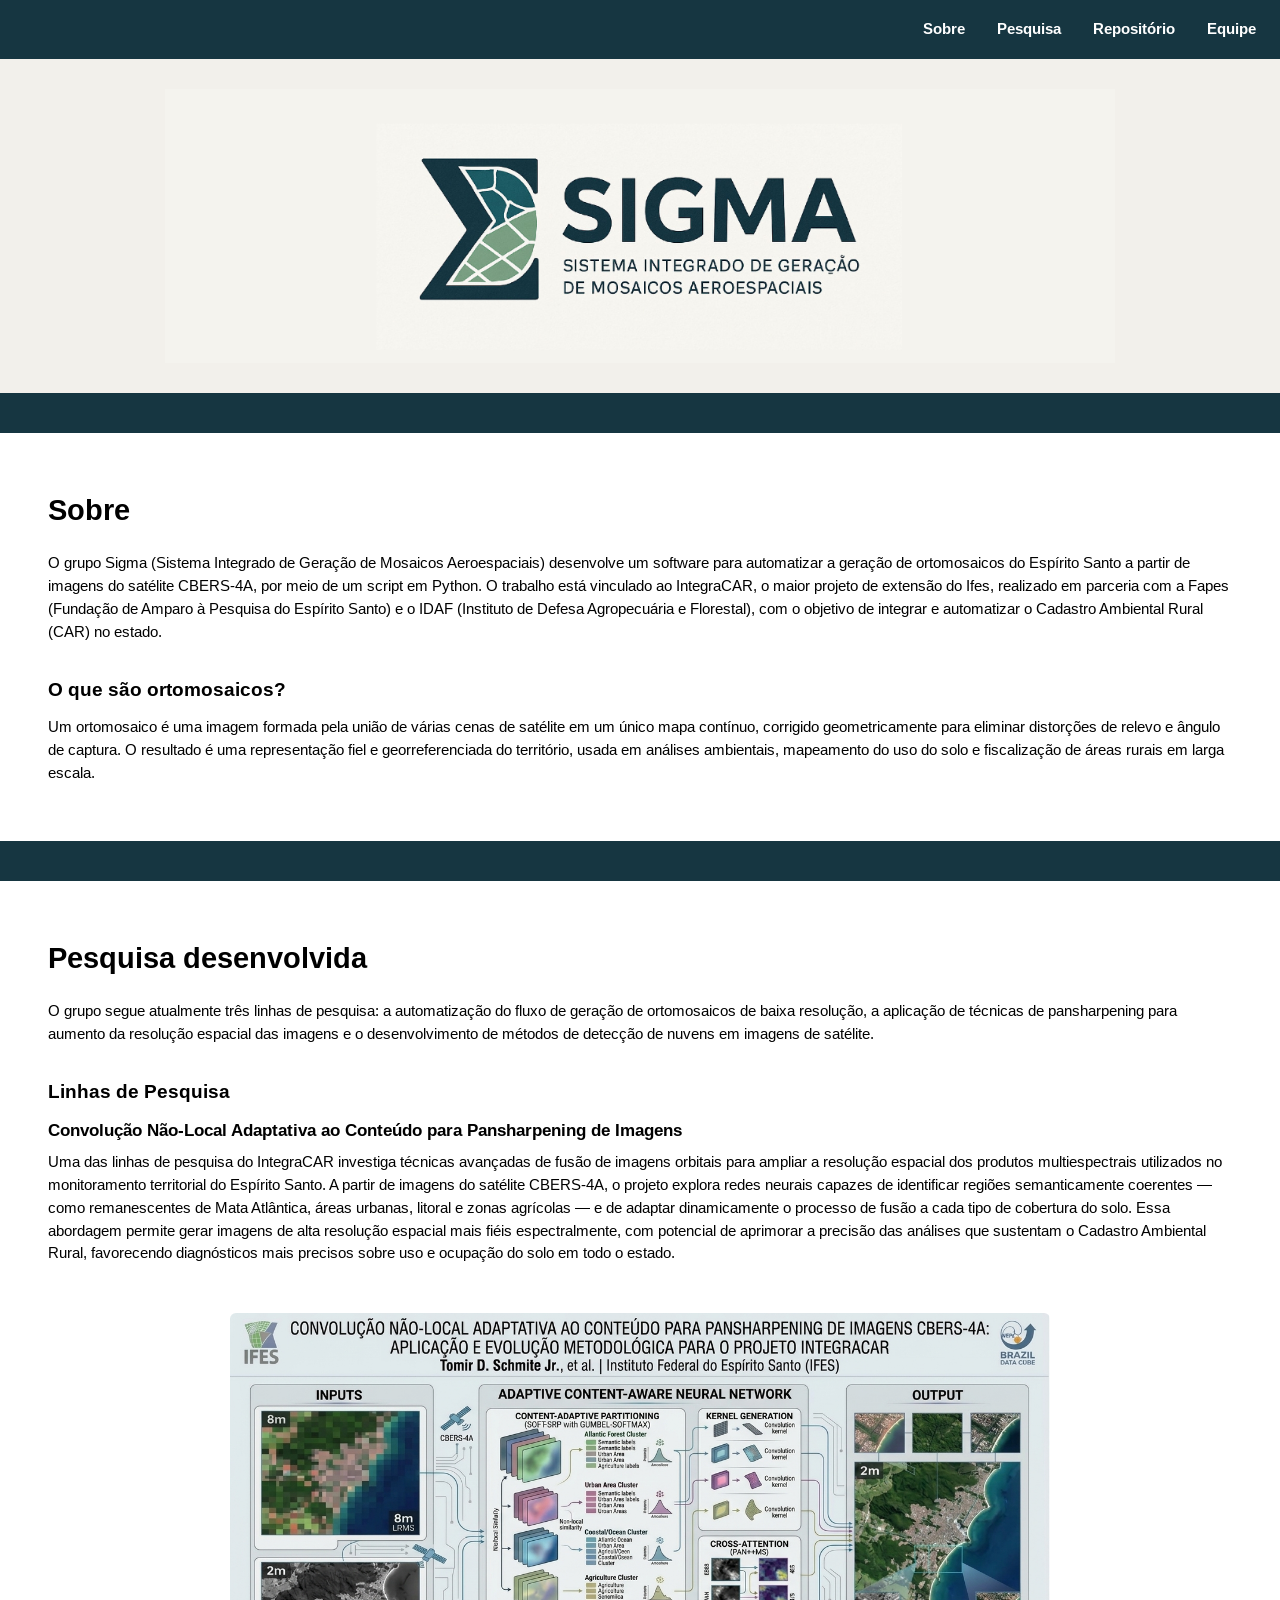
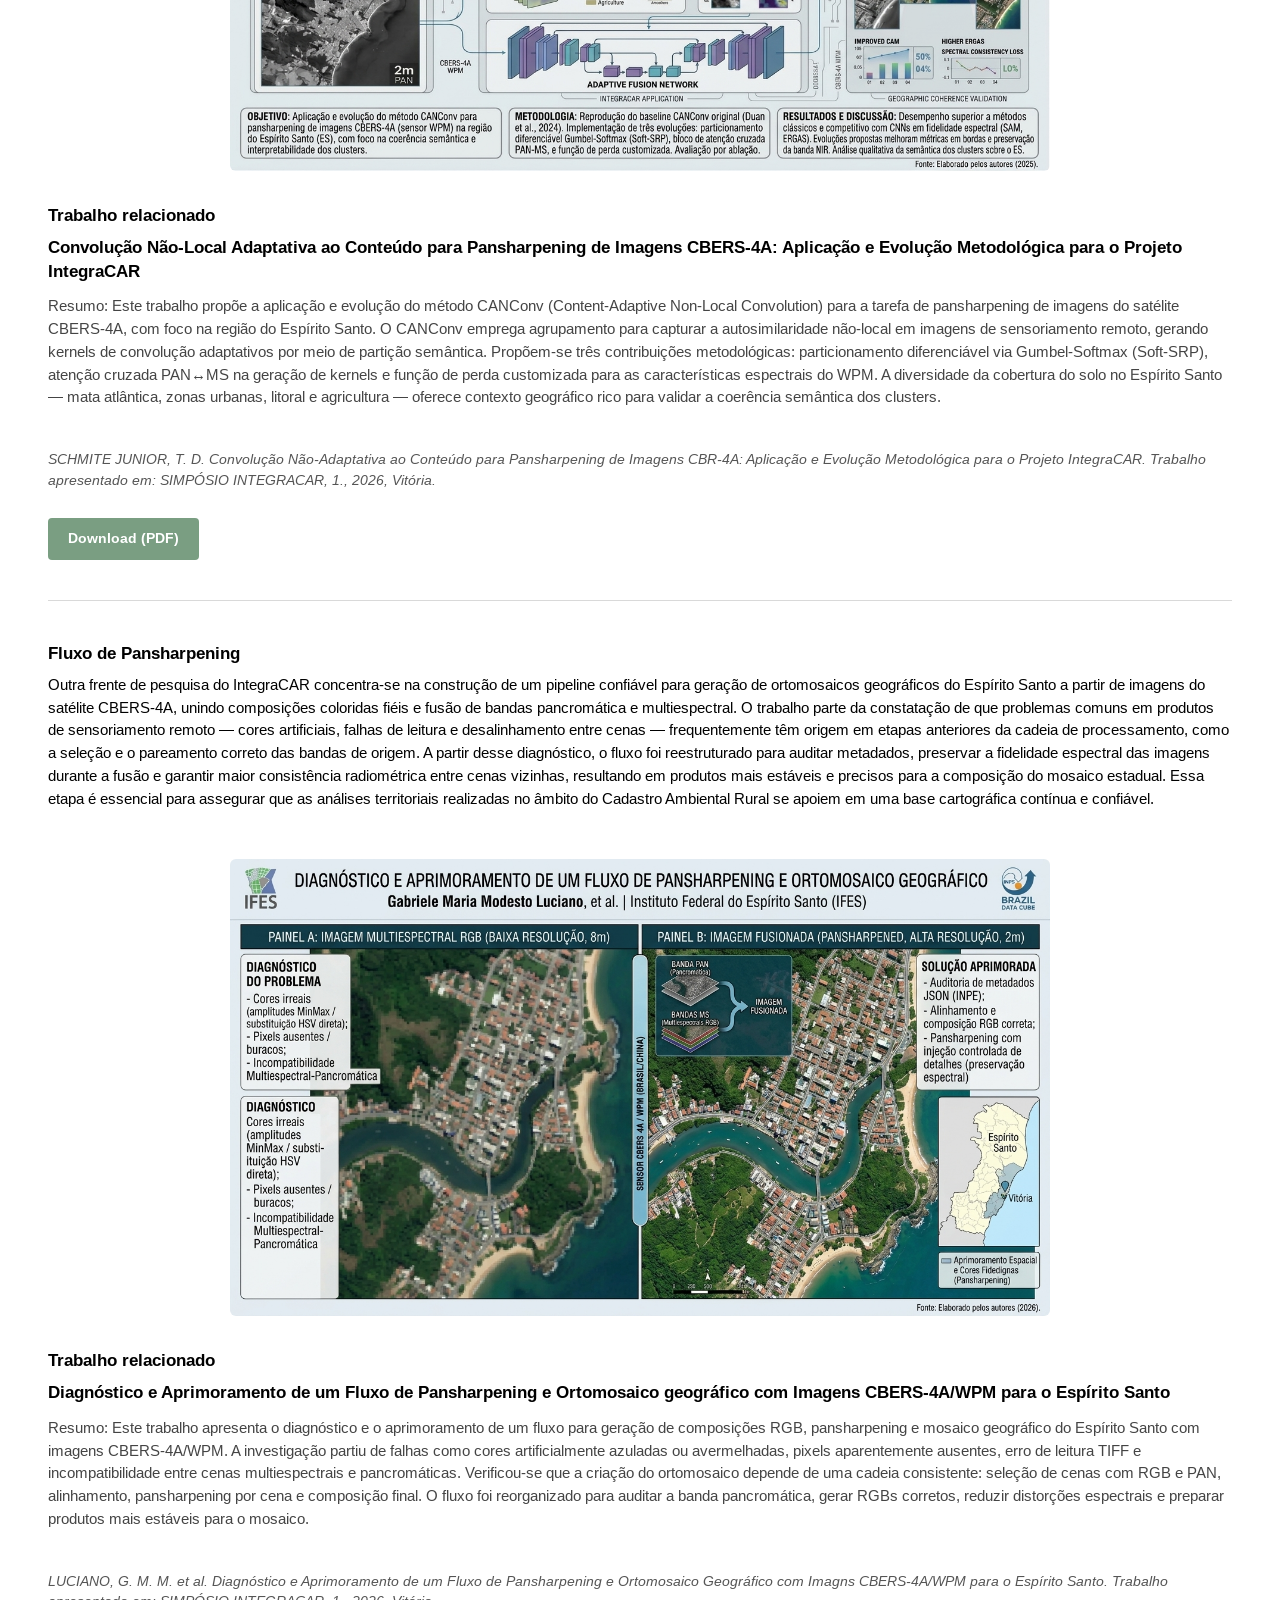
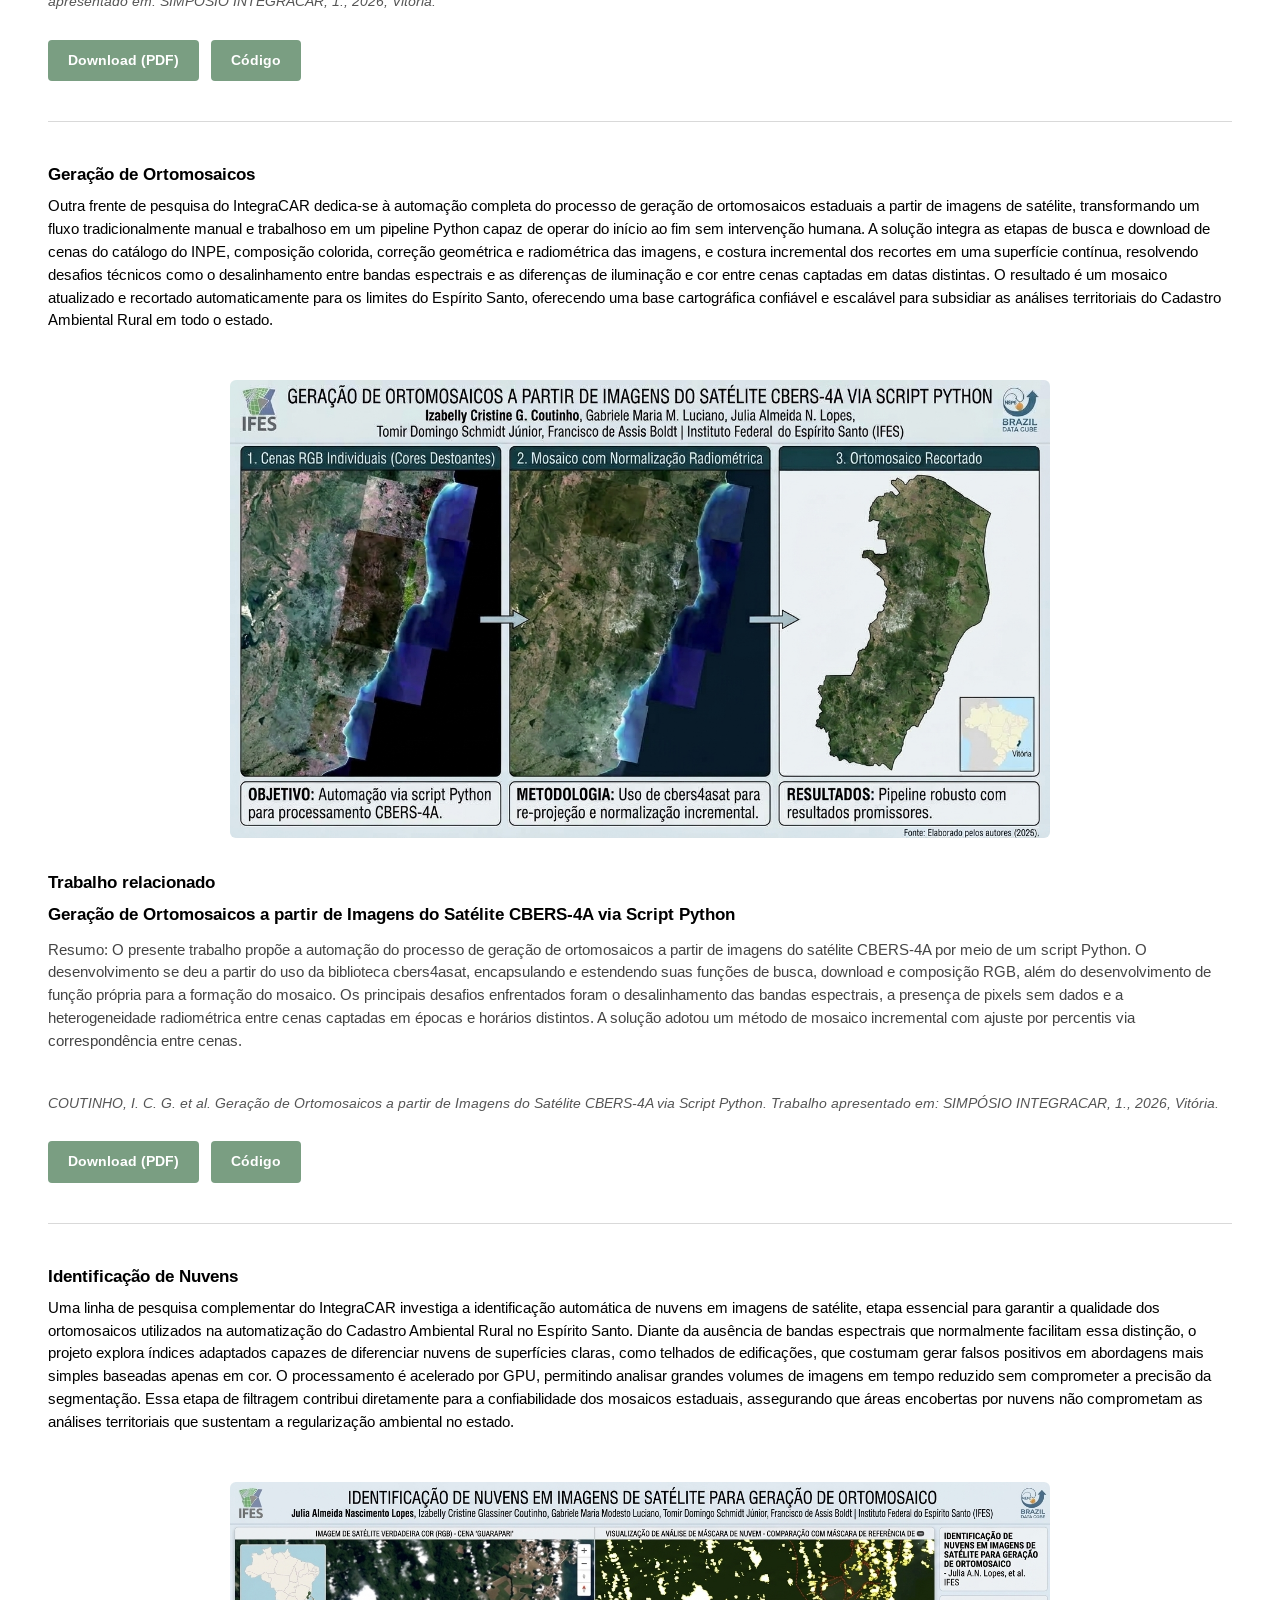
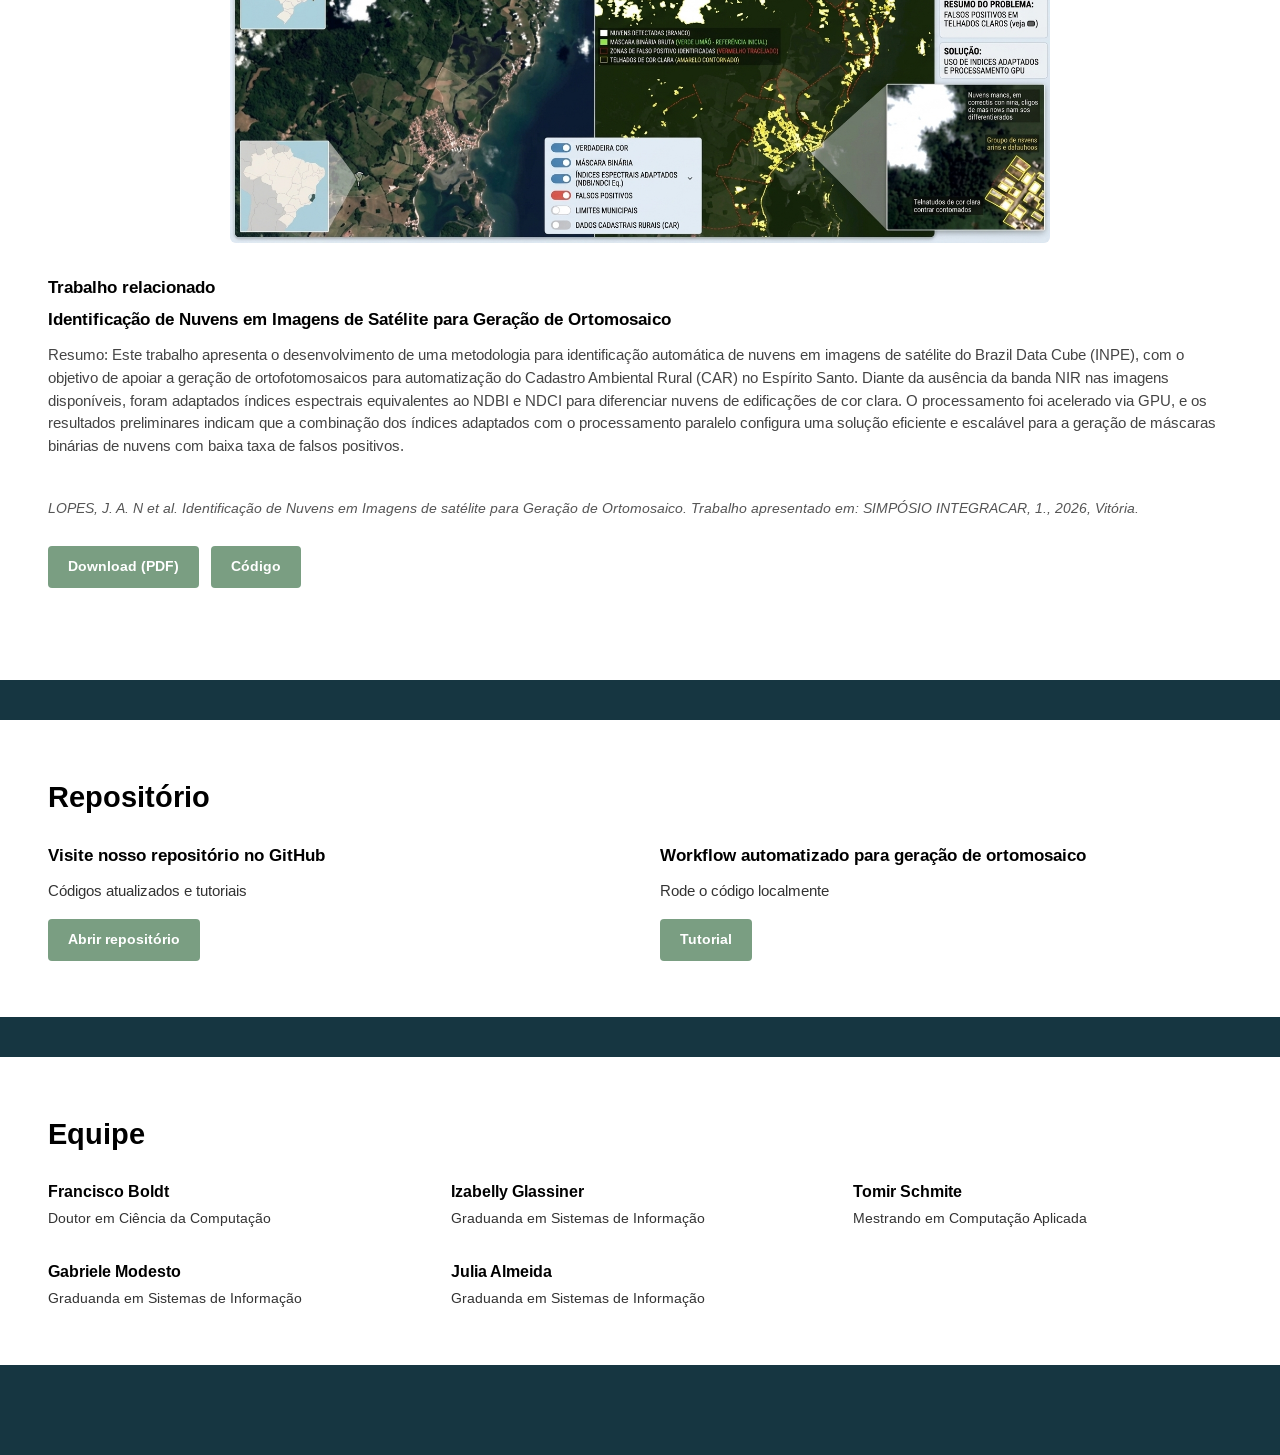
<file: index.html>
<!DOCTYPE html>
<html lang="pt-BR">
<head>
<meta charset="UTF-8">
<meta name="viewport" content="width=device-width, initial-scale=1.0">
<title>sigma</title>
<link rel="stylesheet" href="styles.css">
</head>
<body>

<!-- NAVBAR -->
<header class="navbar">
  <nav class="navbar__inner">
    <a href="#sobre">Sobre</a>
    <a href="#pesquisa">Pesquisa</a>
    <a href="#repositorio">Repositório</a>
    <a href="#equipe">Equipe</a>
  </nav>
</header>

<!-- HERO / LOGO -->
<section class="hero">
  <div class="hero__inner">
    <img src="images/logo-sigma.png" alt="SIGMA" class="hero__logo">
  </div>
</section>

<!-- FAIXA DE IMAGEM DE SATÉLITE -->
<div class="section-divider"></div>

<!-- SOBRE -->
<section id="sobre" class="section">
  <div class="section__inner">
    <h2>Sobre</h2>
    <p>O grupo Sigma (Sistema Integrado de Geração de Mosaicos Aeroespaciais) desenvolve um software para automatizar a geração de ortomosaicos do Espírito Santo a partir de imagens do satélite CBERS-4A, por meio de um script em Python. O trabalho está vinculado ao IntegraCAR, o maior projeto de extensão do Ifes, realizado em parceria com a Fapes (Fundação de Amparo à Pesquisa do Espírito Santo) e o IDAF (Instituto de Defesa Agropecuária e Florestal), com o objetivo de integrar e automatizar o Cadastro Ambiental Rural (CAR) no estado.</p>

    <h3>O que são ortomosaicos?</h3>
    <p>Um ortomosaico é uma imagem formada pela união de várias cenas de satélite em um único mapa contínuo, corrigido geometricamente para eliminar distorções de relevo e ângulo de captura. O resultado é uma representação fiel e georreferenciada do território, usada em análises ambientais, mapeamento do uso do solo e fiscalização de áreas rurais em larga escala.</p>
  </div>
</section>

<!-- FAIXA DE IMAGEM DE SATÉLITE -->
<div class="section-divider"></div>

<!-- PESQUISA -->
<section id="pesquisa" class="section">
  <div class="section__inner">
    <div class="research-intro">
      <div class="research-intro__text">
        <h2>Pesquisa desenvolvida</h2>
        <p>O grupo segue atualmente três linhas de pesquisa: a automatização do fluxo de geração de ortomosaicos de baixa resolução, a aplicação de técnicas de pansharpening para aumento da resolução espacial das imagens e o desenvolvimento de métodos de detecção de nuvens em imagens de satélite.</p>
      </div>
    </div>

    <h3>Linhas de Pesquisa</h3>

    <article class="paper">
      <h4>Convolução Não-Local Adaptativa ao Conteúdo para Pansharpening de Imagens</h4>
      <div class="paper-content">
        <p>Uma das linhas de pesquisa do IntegraCAR investiga técnicas avançadas de fusão de imagens orbitais para ampliar a resolução espacial dos produtos multiespectrais utilizados no monitoramento territorial do Espírito Santo. A partir de imagens do satélite CBERS-4A, o projeto explora redes neurais capazes de identificar regiões semanticamente coerentes — como remanescentes de Mata Atlântica, áreas urbanas, litoral e zonas agrícolas — e de adaptar dinamicamente o processo de fusão a cada tipo de cobertura do solo. Essa abordagem permite gerar imagens de alta resolução espacial mais fiéis espectralmente, com potencial de aprimorar a precisão das análises que sustentam o Cadastro Ambiental Rural, favorecendo diagnósticos mais precisos sobre uso e ocupação do solo em todo o estado.</p>
        <div class="paper-content__image">
          <img src="images/tomir.png" alt="Convolução Não-Local Adaptativa ao Conteúdo para Pansharpening">
        </div>
      </div>

      <h4 class="related-work-title">Trabalho relacionado</h4>
      <h5>Convolução Não-Local Adaptativa ao Conteúdo para Pansharpening de Imagens CBERS-4A: Aplicação e Evolução Metodológica para o Projeto IntegraCAR</h5>
      <p class="paper-summary">Resumo: Este trabalho propõe a aplicação e evolução do método CANConv (Content-Adaptive Non-Local Convolution) para a tarefa de pansharpening de imagens do satélite CBERS-4A, com foco na região do Espírito Santo. O CANConv emprega agrupamento para capturar a autosimilaridade não-local em imagens de sensoriamento remoto, gerando kernels de convolução adaptativos por meio de partição semântica. Propõem-se três contribuições metodológicas: particionamento diferenciável via Gumbel-Softmax (Soft-SRP), atenção cruzada PAN↔MS na geração de kernels e função de perda customizada para as características espectrais do WPM. A diversidade da cobertura do solo no Espírito Santo — mata atlântica, zonas urbanas, litoral e agricultura — oferece contexto geográfico rico para validar a coerência semântica dos clusters.</p>
      <div class="paper-actions" style="display:flex; flex-direction:column; align-items:flex-start;">
        
      <p class="note">SCHMITE JUNIOR, T. D. Convolução Não-Adaptativa ao Conteúdo para Pansharpening de Imagens CBR-4A: Aplicação e Evolução Metodológica para o Projeto IntegraCAR. Trabalho apresentado em: SIMPÓSIO INTEGRACAR, 1., 2026, Vitória.</p>

      <div class="paper-actions__buttons" style="display:flex; flex-wrap:wrap; gap:12px;">
        <a href="resumos/CONVOLUÇÃO NÃO-LOCAL ADAPTATIVA AO CONTEÚDO PARA PANSHARPENING DE IMAGENS CBERS-4A APLICAÇÃO E EVOLUÇÃO METODOLÓGICA PARA O PROJETO INTEGRACAR.pdf" class="btn btn--green" download>
          Download (PDF)
        </a>
      </div>

    </div>

      <hr>
    
    </article>

    <article class="paper">
      <h4>Fluxo de Pansharpening</h4>
      <div class="paper-content">
        <p>Outra frente de pesquisa do IntegraCAR concentra-se na construção de um pipeline confiável para geração de ortomosaicos geográficos do Espírito Santo a partir de imagens do satélite CBERS-4A, unindo composições coloridas fiéis e fusão de bandas pancromática e multiespectral. O trabalho parte da constatação de que problemas comuns em produtos de sensoriamento remoto — cores artificiais, falhas de leitura e desalinhamento entre cenas — frequentemente têm origem em etapas anteriores da cadeia de processamento, como a seleção e o pareamento correto das bandas de origem. A partir desse diagnóstico, o fluxo foi reestruturado para auditar metadados, preservar a fidelidade espectral das imagens durante a fusão e garantir maior consistência radiométrica entre cenas vizinhas, resultando em produtos mais estáveis e precisos para a composição do mosaico estadual. Essa etapa é essencial para assegurar que as análises territoriais realizadas no âmbito do Cadastro Ambiental Rural se apoiem em uma base cartográfica contínua e confiável.</p>
        <div class="paper-content__image">
          <img src="images/gabriele.png" alt="Fluxo de Pansharpening e Ortomosaico Geográfico">
        </div>
      </div>

      <h4 class="related-work-title">Trabalho relacionado</h4>
      <h5>Diagnóstico e Aprimoramento de um Fluxo de Pansharpening e Ortomosaico geográfico com Imagens CBERS-4A/WPM para o Espírito Santo</h5>
      <p class="paper-summary">Resumo: Este trabalho apresenta o diagnóstico e o aprimoramento de um fluxo para geração de composições RGB, pansharpening e mosaico geográfico do Espírito Santo com imagens CBERS-4A/WPM. A investigação partiu de falhas como cores artificialmente azuladas ou avermelhadas, pixels aparentemente ausentes, erro de leitura TIFF e incompatibilidade entre cenas multiespectrais e pancromáticas. Verificou-se que a criação do ortomosaico depende de uma cadeia consistente: seleção de cenas com RGB e PAN, alinhamento, pansharpening por cena e composição final. O fluxo foi reorganizado para auditar a banda pancromática, gerar RGBs corretos, reduzir distorções espectrais e preparar produtos mais estáveis para o mosaico.</p>
      <div class="paper-actions" style="display:flex; flex-direction:column; align-items:flex-start;">
        <p class="note">LUCIANO, G. M. M. et al. Diagnóstico e Aprimoramento de um Fluxo de Pansharpening e Ortomosaico Geográfico com Imagns CBERS-4A/WPM para o Espírito Santo. Trabalho apresentado em: SIMPÓSIO INTEGRACAR, 1., 2026, Vitória.</p>

        <div class="paper-actions__buttons" style="display:flex; flex-wrap:wrap; gap:12px;">
          <a href="resumos/DIAGNÓSTICO E APRIMORAMENTO DE UM FLUXO DE PANSHARPENING E ORTOMOSAICO GEOGRÁFICO COM IMAGENS CBERS-4AWPM PARA O ESPÍRITO SANTO.pdf" class="btn btn--green" download>
            Download (PDF)
          </a>
          <a href="https://github.com/fboldt/sigma/blob/main/examples/example_pansharpening_tiles.py"
          class="btn btn--green"
          target="_blank"
          rel="noopener noreferrer">
          Código
          </a>
        </div>
      </div>

    </article>

    <hr>

    <article class="paper">
      <h4>Geração de Ortomosaicos</h4>
      <div class="paper-content">
        <p>Outra frente de pesquisa do IntegraCAR dedica-se à automação completa do processo de geração de ortomosaicos estaduais a partir de imagens de satélite, transformando um fluxo tradicionalmente manual e trabalhoso em um pipeline Python capaz de operar do início ao fim sem intervenção humana. A solução integra as etapas de busca e download de cenas do catálogo do INPE, composição colorida, correção geométrica e radiométrica das imagens, e costura incremental dos recortes em uma superfície contínua, resolvendo desafios técnicos como o desalinhamento entre bandas espectrais e as diferenças de iluminação e cor entre cenas captadas em datas distintas. O resultado é um mosaico atualizado e recortado automaticamente para os limites do Espírito Santo, oferecendo uma base cartográfica confiável e escalável para subsidiar as análises territoriais do Cadastro Ambiental Rural em todo o estado.</p>
        <div class="paper-content__image">
          <img src="images/izabelly.png" alt="Geração de Ortomosaicos a partir de Imagens do Satélite CBERS-4A">
        </div>
      </div>

      <h4 class="related-work-title">Trabalho relacionado</h4>
      <h5>Geração de Ortomosaicos a partir de Imagens do Satélite CBERS-4A via Script Python</h5>
      <p class="paper-summary">Resumo: O presente trabalho propõe a automação do processo de geração de ortomosaicos a partir de imagens do satélite CBERS-4A por meio de um script Python. O desenvolvimento se deu a partir do uso da biblioteca cbers4asat, encapsulando e estendendo suas funções de busca, download e composição RGB, além do desenvolvimento de função própria para a formação do mosaico. Os principais desafios enfrentados foram o desalinhamento das bandas espectrais, a presença de pixels sem dados e a heterogeneidade radiométrica entre cenas captadas em épocas e horários distintos. A solução adotou um método de mosaico incremental com ajuste por percentis via correspondência entre cenas.</p>
      <div class="paper-actions" style="display:flex; flex-direction:column; align-items:flex-start;">
        <p class="note">COUTINHO, I. C. G. et al. Geração de Ortomosaicos a partir de Imagens do Satélite CBERS-4A via Script Python. Trabalho apresentado em: SIMPÓSIO INTEGRACAR, 1., 2026, Vitória.</p>

        <div class="paper-actions__buttons" style="display:flex; flex-wrap:wrap; gap:12px;">
          <a href="resumos/GERAÇÃO DE ORTOMOSAICOS A PARTIR DE IMAGENS DO SATÉLITE CBERS-4A VIA SCRIPT PYTHON.pdf" class="btn btn--green" download>
            Download (PDF)
          </a>
          <a href="https://github.com/fboldt/sigma/blob/main/examples/example_workflow.py"
          class="btn btn--green"
          target="_blank"
          rel="noopener noreferrer">
          Código
          </a>
        </div>
      </div>

      

    </article>

    <hr>

    <article class="paper">
      <h4>Identificação de Nuvens</h4>
      <div class="paper-content">
        <p>Uma linha de pesquisa complementar do IntegraCAR investiga a identificação automática de nuvens em imagens de satélite, etapa essencial para garantir a qualidade dos ortomosaicos utilizados na automatização do Cadastro Ambiental Rural no Espírito Santo. Diante da ausência de bandas espectrais que normalmente facilitam essa distinção, o projeto explora índices adaptados capazes de diferenciar nuvens de superfícies claras, como telhados de edificações, que costumam gerar falsos positivos em abordagens mais simples baseadas apenas em cor. O processamento é acelerado por GPU, permitindo analisar grandes volumes de imagens em tempo reduzido sem comprometer a precisão da segmentação. Essa etapa de filtragem contribui diretamente para a confiabilidade dos mosaicos estaduais, assegurando que áreas encobertas por nuvens não comprometam as análises territoriais que sustentam a regularização ambiental no estado.</p>
        <div class="paper-content__image">
          <img src="images/julia.png" alt="Identificação de Nuvens em Imagens de Satélite para Geração de Ortomosaico">
        </div>
      </div>

      <h4 class="related-work-title">Trabalho relacionado</h4>
      <h5>Identificação de Nuvens em Imagens de Satélite para Geração de Ortomosaico</h5>
      <p class="paper-summary">Resumo: Este trabalho apresenta o desenvolvimento de uma metodologia para identificação automática de nuvens em imagens de satélite do Brazil Data Cube (INPE), com o objetivo de apoiar a geração de ortofotomosaicos para automatização do Cadastro Ambiental Rural (CAR) no Espírito Santo. Diante da ausência da banda NIR nas imagens disponíveis, foram adaptados índices espectrais equivalentes ao NDBI e NDCI para diferenciar nuvens de edificações de cor clara. O processamento foi acelerado via GPU, e os resultados preliminares indicam que a combinação dos índices adaptados com o processamento paralelo configura uma solução eficiente e escalável para a geração de máscaras binárias de nuvens com baixa taxa de falsos positivos.</p>
      <div class="paper-actions" style="display:flex; flex-direction:column; align-items:flex-start;">
        <p class="note">LOPES, J. A. N et al. Identificação de Nuvens em Imagens de satélite para Geração de Ortomosaico. Trabalho apresentado em: SIMPÓSIO INTEGRACAR, 1., 2026, Vitória.</p>
        <div class="paper-actions__buttons" style="display:flex; flex-wrap:wrap; gap:12px;">
          <a href="resumos/IDENTIFICAÇÃO DE NUVENS EM IMAGENS DE SATÉLITE PARA GERAÇÃO DE ORTOMOSAICO.pdf" class="btn btn--green" download>
            Download (PDF)
          </a>
          <a href="https://github.com/fboldt/sigma/blob/main/examples/example_cloud_detector.py"
          class="btn btn--green"
          target="_blank"
          rel="noopener noreferrer">
          Código
          </a>
        </div>
      </div>

      

    </article>

  </div>
</section>

<!-- FAIXA DE IMAGEM DE SATÉLITE -->
<div class="section-divider"></div>


<!-- REPOSITÓRIO -->
<section id="repositorio" class="section">
  <div class="section__inner">
    <h2>Repositório</h2>
    <div class="repo-grid">
      <div class="repo-card">
        <h3>Visite nosso repositório no GitHub</h3>
        <p>Códigos atualizados e tutoriais</p>
        <a href="https://github.com/fboldt/sigma"
          class="btn btn--green"
          target="_blank"
          rel="noopener noreferrer">
          Abrir repositório
        </a>
      </div>
      <div class="repo-card">
        <h3>Workflow automatizado para geração de ortomosaico</h3>
        <p>Rode o código localmente</p>
         <a href="https://github.com/izaglassiner/sigma-site/blob/main/tutoriais/tutorial-workflow.md"
        class="btn btn--green"
        target="_blank"
        rel="noopener noreferrer">
        Tutorial
        </a>
      </div>
    </div>
  </div>
</section>

<!-- FAIXA DE IMAGEM DE SATÉLITE -->
<div class="section-divider"></div>

<!-- EQUIPE -->
<section id="equipe" class="section">
  <div class="section__inner">
    <h2>Equipe</h2>
    <div class="team-grid">
      <div class="team-member">
        <h4>Francisco Boldt</h4>
        <p>Doutor em Ciência da Computação</p>
      </div>
      <div class="team-member">
        <h4>Izabelly Glassiner</h4>
        <p>Graduanda em Sistemas de Informação</p>
      </div>
      <div class="team-member">
        <h4>Tomir Schmite</h4>
        <p>Mestrando em Computação Aplicada</p>
      </div>
      <div class="team-member">
        <h4>Gabriele Modesto</h4>
        <p>Graduanda em Sistemas de Informação</p>
      </div>
      <div class="team-member">
        <h4>Julia Almeida</h4>
        <p>Graduanda em Sistemas de Informação</p>
      </div>
    </div>
  </div>
</section>

<!-- RODAPÉ -->
<footer class="footer"></footer>

</body>
</html>
</file>
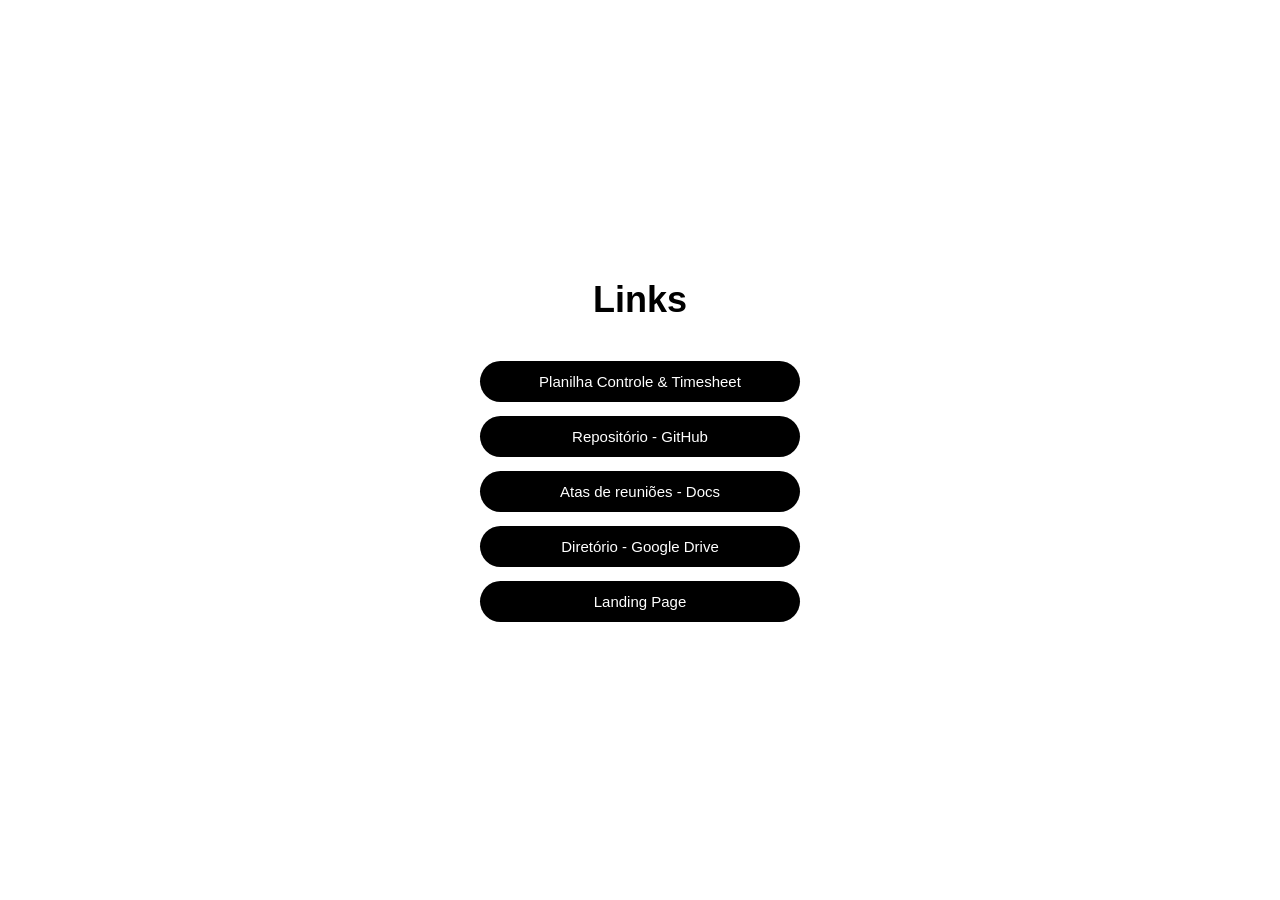
<file: docs/index.html>
<!DOCTYPE html>
<html lang="pt-br">
<head>
  <meta charset="UTF-8">
  <title>Links</title>
  <link rel="stylesheet" href="style.css">
</head>
<body>
  <div class="container">
    <h1>Links</h1>

    <div class="buttons">

      <a href="https://docs.google.com/spreadsheets/d/1tevTec97D8Kuy1fYezN2QhINLu5ZrRqVhGXIyqDfD5c/edit?gid=898569118#gid=898569118" class="btn" target="_blank">
        Planilha Controle & Timesheet
      </a>

      <a href="https://github.com/fboldt/sigma" class="btn" target="_blank">
        Repositório - GitHub
      </a>

      <a href="https://docs.google.com/document/d/1Yvvd8RSSb_5sobw_CCxtgSNR0Gxz0ttlctTYWx9Unsk/edit?usp=sharing" class="btn" target="_blank">
        Atas de reuniões - Docs
      </a>

      <a href="https://drive.google.com/drive/folders/1cfkA5byNVKNeBmoNYi7okrzqD5ev6mP0?usp=sharing" class="btn" target="_blank">
        Diretório - Google Drive
      </a>

      <a href="https://fboldt.github.io/sigma/" class="btn" target="_blank">
        Landing Page
      </a>

    </div>
  </div>
</body>
</html>
</file>
<file: styles.css>
/* ============================================
   SIGMA — Sistema Integrado de Geração de Mosaicos Aeroespaciais
   ============================================ */

   @import url('https://fonts.googleapis.com/css2?family=Arimo:wght@400;700&display=swap');

   :root {
     --color-white: #FFFFFF;
     --color-black: #000000;
     --color-green-button: #7A9E82;
     --color-green-button-hover: #6b8c72;
     --color-gray: #D9D9D9;
     --color-headline: #163641;
   
     --font-base: 'Arimo', Arial, Helvetica, sans-serif;
   
     --max-width: 1400px;
   }
   
   * {
     margin: 0;
     padding: 0;
     box-sizing: border-box;
   }
   
   body {
     font-family: var(--font-base);
     font-weight: 400;
     color: var(--color-black);
     background-color: var(--color-white);
     line-height: 1.5;
   }
   
   h1, h2, h3, h4, h5, h6 {
     font-weight: 700;
   }
   
   a {
     color: inherit;
     text-decoration: none;
   }
   
   img {
     max-width: 100%;
     display: block;
   }
   
   hr {
     border: none;
     border-top: 1px solid var(--color-gray);
     margin: 40px 0;
   }
   
   /* ============ NAVBAR ============ */
   .navbar {
     background-color: var(--color-headline);
     position: sticky;
     top: 0;
     z-index: 100;
   }
   
   .navbar__inner {
     max-width: var(--max-width);
     margin: 0 auto;
     display: flex;
     justify-content: flex-end;
     align-items: center;
     gap: 32px;
     padding: 18px 24px;
   }
   
   .navbar__inner a {
     color: var(--color-white);
     font-weight: 700;
     font-size: 0.95rem;
     transition: opacity 0.2s ease;
   }
   
   .navbar__inner a:hover {
     opacity: 0.75;
   }
   
   /* ============ HERO / LOGO ============ */
   .hero {
     background-color: #F2F0EB;
     padding: 30px 24px;
     margin: 0;
   }
   
   .hero__inner {
     width: 100%;
     display: flex;
     justify-content: center;
     align-items: center;
   }
   
   .hero__logo {
     width: min(950px, 95%);
     height: auto;
   }
   
   
   /* ============ DIVISORES ENTRE SEÇÕES ============ */
   .section-divider {
     width: 100%;
     height: 40px;
     margin: 0;
     background-color: var(--color-headline);
   }
   
   /* ============ SEÇÕES GERAIS ============ */
   .section {
     padding: 56px 48px;
   }
   
   .section__inner {
     max-width: 1400px;
     margin: 0 auto;
   }
   
   .section h2 {
     font-size: 1.8rem;
     color: var(--color-black);
     margin-bottom: 20px;
   }
   
   .section h3 {
     font-size: 1.2rem;
     margin: 32px 0 12px;
   }
   
   .section p {
     font-size: 0.95rem;
     max-width: none;
   }
   
   .note {
     margin-top: 24px;
     font-style: italic;
     color: #555;
   }
   
   /* ============ BOTÕES ============ */
   .btn {
     display: inline-block;
     font-weight: 700;
     font-size: 0.9rem;
     padding: 10px 20px;
     border-radius: 4px;
     margin-top: 16px;
     transition: background-color 0.2s ease;
   }
   
   .btn--green {
     background-color: var(--color-green-button);
     color: var(--color-white);
   }
   
   .btn--green:hover {
     background-color: var(--color-green-button-hover);
   }
   
   /* ============ PESQUISA — INTRODUÇÃO ============ */
   .research-intro {
     display: flex;
     align-items: center;
     justify-content: space-between;
     gap: 48px;
   }
   
   .research-intro__text {
     flex: 1 1 0;
   }
   
   .research-intro__image {
     flex: 0 0 360px;
   }
   
   .research-intro__image img {
     width: 100%;
     height: auto;
     object-fit: contain;
   }
   
   /* ============ PESQUISA — TRABALHOS ============ */
   .paper {
     margin-bottom: 36px;
   }
   
   .paper + hr {
     margin-top: 40px;
   }
   
   .paper h4 {
     font-size: 1.05rem;
     margin-bottom: 8px;
   }
   
   .paper p {
     font-size: 0.95rem;
     max-width: none;
   }
   
   .paper h5 {
     font-size: 1.05rem;
     margin: 8px 0 12px;
     line-height: 1.4;
   }
   
   .paper-summary {
     font-size: 0.85rem;
     color: #444;
     margin-bottom: 16px;
     line-height: 1.5;
   }
   
   .paper .note {
     font-size: 0.85rem;
   }
   
   /* Bloco com o parágrafo explicativo em cima e a imagem logo abaixo,
      antes da subseção "Trabalho relacionado". */
   .paper-content {
     display: block;
     margin-bottom: 8px;
   }
   
   .paper-content p {
     margin-bottom: 20px;
   }
   
   .paper-content__image {
     width: 100%;
     max-width: 820px;
     margin: 48px auto 0;
   }
   
   .paper-content__image img {
     width: 100%;
     height: auto;
     max-height: 480px;
     object-fit: cover;
     border-radius: 6px;
   }
   
   /* Espaço extra (quebra visual) entre a imagem e o título
      "Trabalho relacionado" de cada linha de pesquisa. */
   .related-work-title {
     margin-top: 32px;
   }
   
   .paper-actions {
     display: flex;
     align-items: center;
     gap: 12px;
     flex-wrap: wrap;
   }
   
   .paper-actions .btn {
     margin-top: 16px;
   }
   
   /* ============ RESULTADOS ============ */
   .result-row {
     display: flex;
     justify-content: space-between;
     align-items: center;
     gap: 40px;
     padding: 24px 0;
     flex-wrap: wrap;
   }
   
   .result-row__text {
     flex: 1 1 420px;
   }
   
   .result-row__text h3 {
     margin-top: 0;
   }
   
   .result-row__images {
     display: flex;
     gap: 16px;
     flex: 1 1 320px;
     justify-content: flex-end;
     flex-wrap: wrap;
   }
   
   .result-row__images img {
     height: auto;
     object-fit: contain;
     border: none;
     background: none;
   }
   
   /* Blocos com 3 imagens */
   .result-row__images img {
     width: 180px;
   }
   
   /* Blocos com apenas 2 imagens */
   .result-row__images--two img {
     width: 280px;
   }
   
   /* ============ REPOSITÓRIO ============ */
   .repo-grid {
     display: grid;
     grid-template-columns: repeat(2, 1fr);
     gap: 40px;
     margin-top: 24px;
   }
   
   .repo-card h3 {
     margin-top: 0;
     font-size: 1.05rem;
   }
   
   .repo-card p {
     color: #333;
   }
   
   /* ============ DOWNLOAD ============ */
   .download-grid {
     display: grid;
     grid-template-columns: repeat(2, 1fr);
     gap: 32px;
     margin-top: 24px;
   }
   
   .download-card {
     border: 1px solid var(--color-gray);
     display: flex;
     flex-direction: column;
   }
   
   .download-card__header {
     background-color: var(--color-green-button);
     color: var(--color-white);
     font-weight: 700;
     font-size: 1.05rem;
     padding: 16px 20px;
   }
   
   .download-card__body {
     padding: 20px;
     flex: 1;
   }
   
   .download-card__body p {
     font-size: 0.9rem;
   }
   
   .download-card__footer {
     background-color: var(--color-gray);
     text-align: center;
     font-weight: 700;
     font-size: 0.85rem;
     padding: 14px 20px;
     transition: background-color 0.2s ease;
   }
   
   .download-card__footer:hover {
     background-color: #c7c7c7;
   }
   
   /* ============ EQUIPE ============ */
   .team-grid {
     display: grid;
     grid-template-columns: repeat(3, 1fr);
     row-gap: 32px;
     column-gap: 24px;
     margin-top: 24px;
   }
   
   .team-member h4 {
     font-size: 1rem;
     margin-bottom: 4px;
   }
   
   .team-member p {
     font-size: 0.85rem;
     color: #333;
   }
   
   /* ============ RODAPÉ ============ */
   .footer {
     background-color: var(--color-headline);
     height: 90px;
   }
   
   /* ============ RESPONSIVO ============ */
   @media (max-width: 768px) {
     .navbar__inner {
       justify-content: center;
       flex-wrap: wrap;
       gap: 16px;
     }
   
     .hero__inner {
       flex-direction: column;
       text-align: center;
     }
   
     .hero__title {
       font-size: 2.2rem;
     }
   
     .repo-grid,
     .download-grid {
       grid-template-columns: 1fr;
     }
   
     .research-intro {
       flex-direction: column;
       align-items: flex-start;
     }
   
     .research-intro__image {
       width: min(100%, 360px);
       flex-basis: auto;
     }
   
     .paper-content__image {
       max-width: 100%;
     }
   
     .paper-content__image img {
       max-height: 260px;
     }
   
     .team-grid {
       grid-template-columns: repeat(2, 1fr);
     }
   
     .result-row {
       flex-direction: column;
       align-items: flex-start;
     }
   
     .result-row__images {
       justify-content: flex-start;
     }
   }
   
   @media (max-width: 480px) {
     .team-grid {
       grid-template-columns: 1fr;
     }
   }
</file>
<file: docs/style.css>
* {
    margin: 0;
    padding: 0;
    box-sizing: border-box;
    font-family: Arial, Helvetica, sans-serif;
  }
  
  body {
    background-color: white;
    display: flex;
    justify-content: center;
    align-items: center;
    height: 100vh;
  }
  
  .container {
    text-align: center;
  }
  
  h1 {
    font-size: 36px;
    font-weight: bold;
    margin-bottom: 40px;
  }
  
  .buttons {
    display: flex;
    flex-direction: column;
    gap: 14px;
    align-items: center;
  }
  
  .btn {
    background: black;
    color: white;
    text-decoration: none;
    padding: 12px 40px;
    border-radius: 50px;
    font-size: 15px;
    font-weight: 500;
    width: 320px;
    text-align: center;
    transition: 0.2s ease;
  }
  
  .btn:hover {
    background: #222;
    transform: scale(1.03);
  }
</file>
